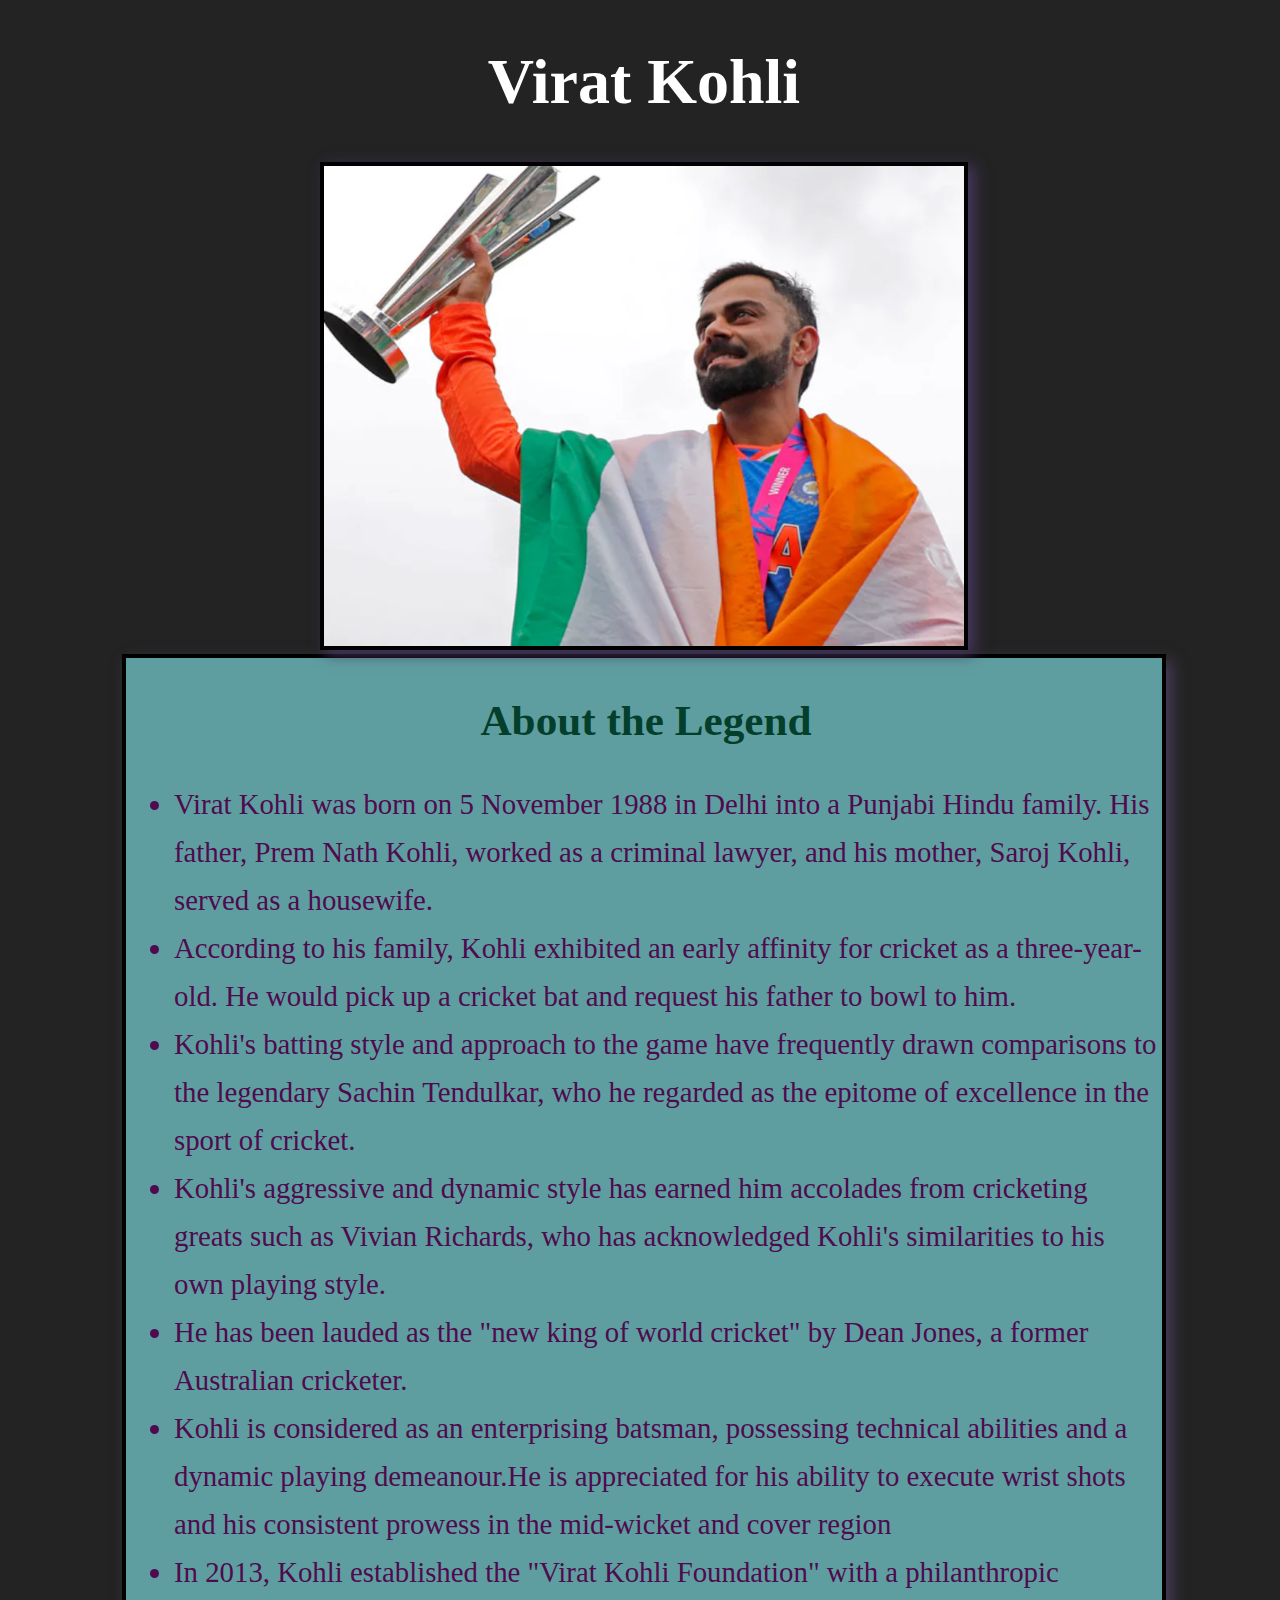
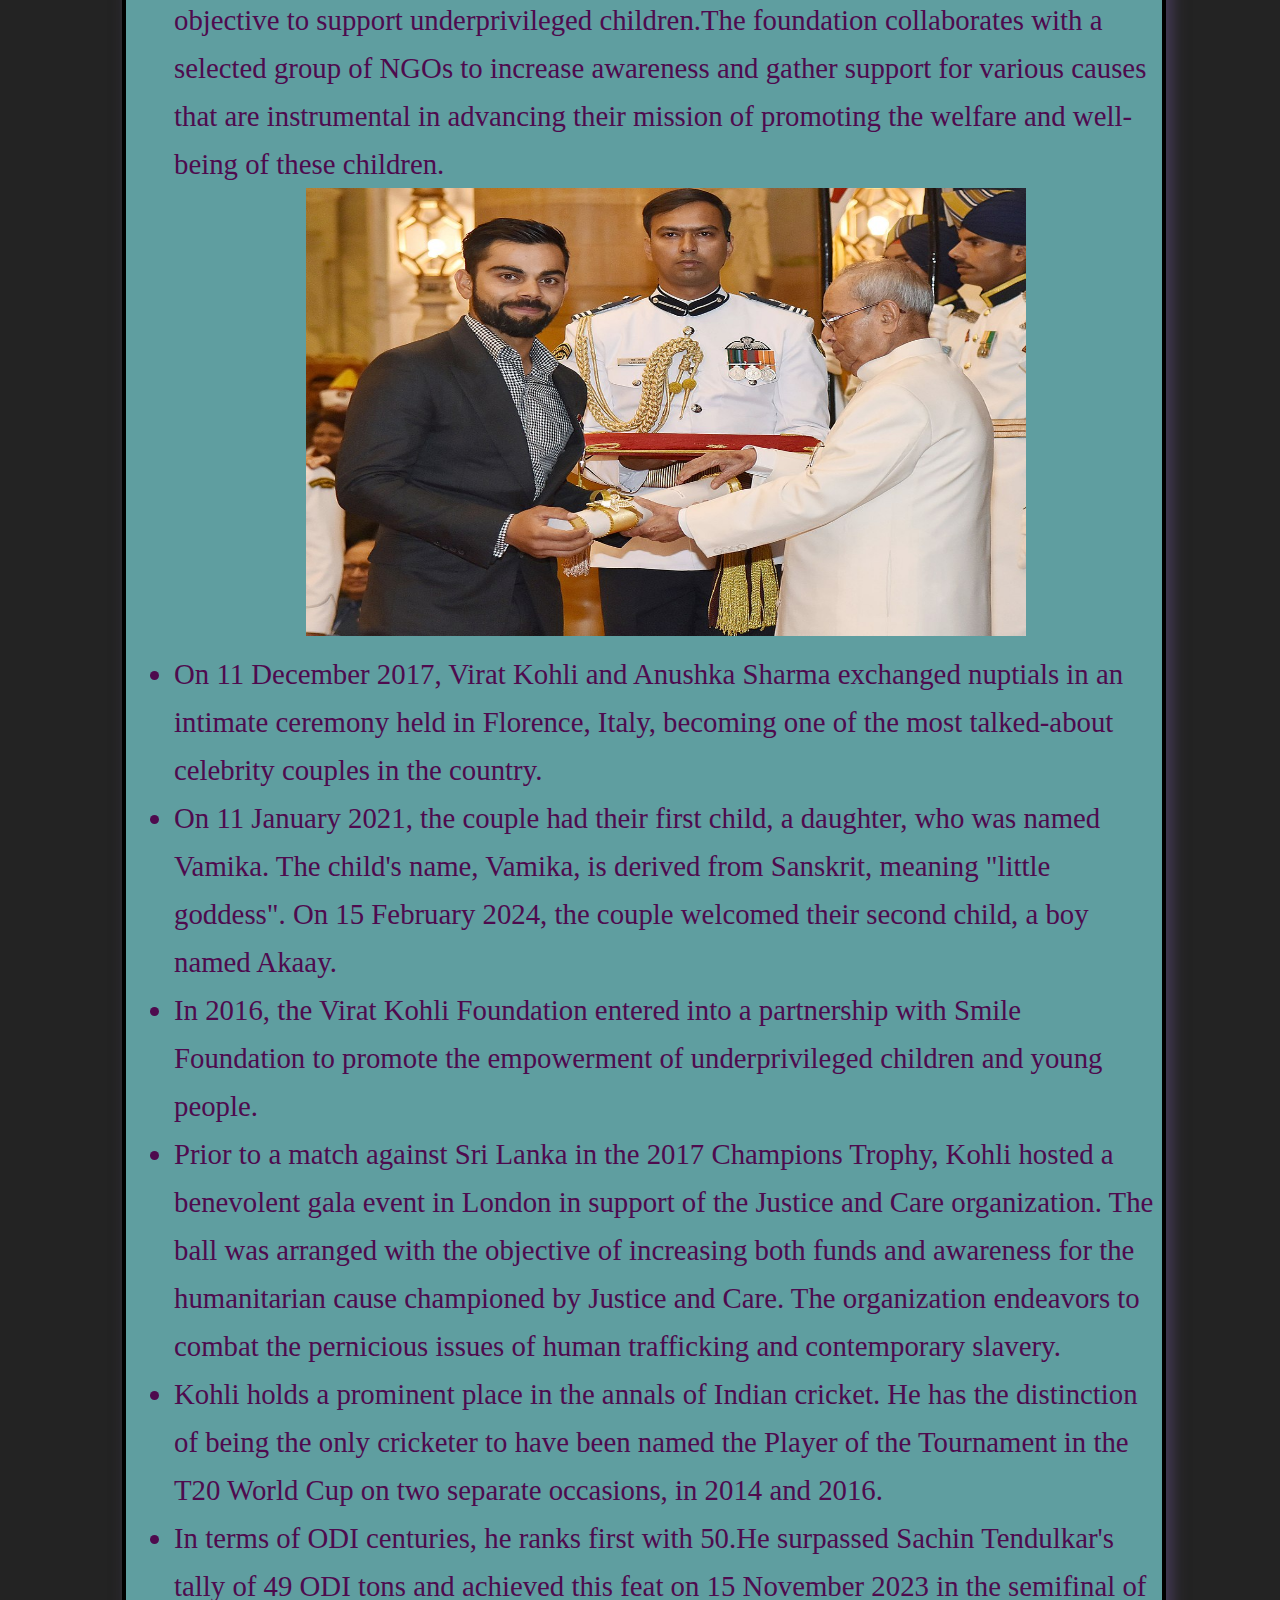
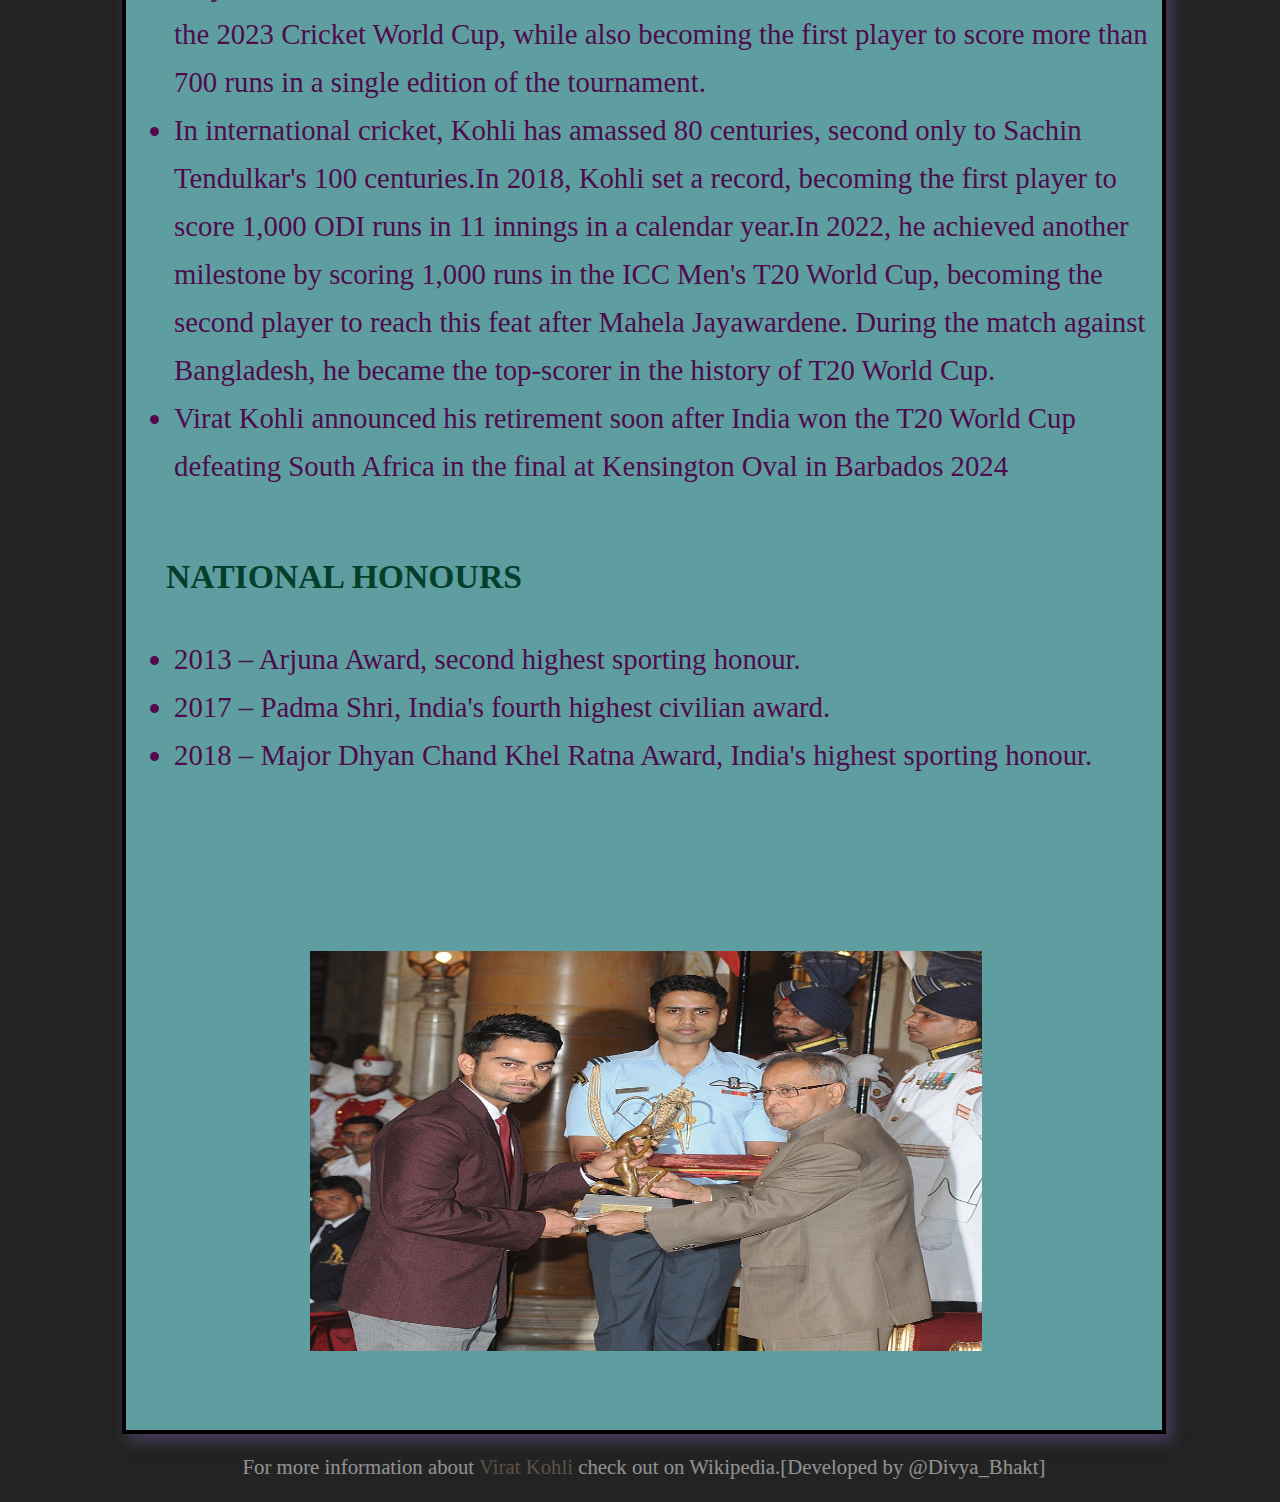
<file: tribute.html>
<!DOCTYPE html>
<html lang="en">
<head>
    <meta charset="UTF-8">
    <meta name="viewport" content="width=device-width, initial-scale=1.0">
    <title>Virat Kohli</title>
    <link rel="stylesheet" href="tribute.css">
</head>
<body>
    <div class="VK">
    <h1>Virat Kohli</h1>
    <div id="v">
    <img  src="virat.webp"/>
    </div>
    <div class="About"> 
    <h2>About the Legend</h2>
    <p>
        <div class="A">
        <ul>
            <li>Virat Kohli was born on 5 November 1988 in Delhi into a Punjabi Hindu family. His father, Prem Nath Kohli, worked as a criminal lawyer, and his mother, Saroj Kohli, served as a housewife.</li>
            <li>According to his family, Kohli exhibited an early affinity for cricket as a three-year-old. He would pick up a cricket bat and request his father to bowl to him.</li>
            <li>Kohli's batting style and approach to the game have frequently drawn comparisons to the legendary Sachin Tendulkar, who he regarded as the epitome of excellence in the sport of cricket.</li>
            <li>Kohli's aggressive and dynamic style has earned him accolades from cricketing greats such as Vivian Richards, who has acknowledged Kohli's similarities to his own playing style.</li>
            <li>He has been lauded as the "new king of world cricket" by Dean Jones, a former Australian cricketer.</li>
            <li>Kohli is considered as an enterprising batsman, possessing technical abilities and a dynamic playing demeanour.He is appreciated for his ability to execute wrist shots and his consistent prowess in the mid-wicket and cover region</li>
            <li>In 2013, Kohli established the "Virat Kohli Foundation" with a philanthropic objective to support underprivileged children.The foundation collaborates with a selected group of NGOs to increase awareness and gather support for various causes that are instrumental in advancing their mission of promoting the welfare and well-being of these children.</li>
            <div class="B">
                <img src="vk.jpg"/>
            </div>
            <li>On 11 December 2017, Virat Kohli and Anushka Sharma exchanged nuptials in an intimate ceremony held in Florence, Italy, becoming one of the most talked-about celebrity couples in the country.</li>
            <li>On 11 January 2021, the couple had their first child, a daughter, who was named Vamika. The child's name, Vamika, is derived from Sanskrit, meaning "little goddess". On 15 February 2024, the couple welcomed their second child, a boy named Akaay.</li>
            <li>In 2016, the Virat Kohli Foundation entered into a partnership with Smile Foundation to promote the empowerment of underprivileged children and young people.</li>
            <li>Prior to a match against Sri Lanka in the 2017 Champions Trophy, Kohli hosted a benevolent gala event in London in support of the Justice and Care organization. The ball was arranged with the objective of increasing both funds and awareness for the humanitarian cause championed by Justice and Care. The organization endeavors to combat the pernicious issues of human trafficking and contemporary slavery.</li>
            <li>Kohli holds a prominent place in the annals of Indian cricket. He has the distinction of being the only cricketer to have been named the Player of the Tournament in the T20 World Cup on two separate occasions, in 2014 and 2016.</li>
            <li>In terms of ODI centuries, he ranks first with 50.He surpassed Sachin Tendulkar's tally of 49 ODI tons and achieved this feat on 15 November 2023 in the semifinal of the 2023 Cricket World Cup, while also becoming the first player to score more than 700 runs in a single edition of the tournament.</li>
            <li>In international cricket, Kohli has amassed 80 centuries, second only to Sachin Tendulkar's 100 centuries.In 2018, Kohli set a record, becoming the first player to score 1,000 ODI runs in 11 innings in a calendar year.In 2022, he achieved another milestone by scoring 1,000 runs in the ICC Men's T20 World Cup, becoming the second player to reach this feat after Mahela Jayawardene. During the match against Bangladesh, he became the top-scorer in the history of T20 World Cup.</li>
            <li> Virat Kohli announced his retirement soon after India won the T20 World Cup defeating South Africa in the final at Kensington Oval in Barbados 2024</li>
        </ul>
        </div>
       
        <div class="award">
          <div class="A"> 
            <h3>NATIONAL HONOURS</h3>
            <ul>
             <li>2013 – Arjuna Award, second highest sporting honour.</li>
             <li> 2017 –  Padma Shri, India's fourth highest civilian award.</li>
             <li> 2018 – Major Dhyan Chand Khel Ratna Award, India's highest sporting honour.</li>
            </ul>
           </div>
           <div class="B">
            <img src="800px-Virat_Kohli_Arjuna_Award.jpg"/>
           </div>
        </div>
    </p>
   </div>
   <p class="end"> For more information about <a href="https://en.wikipedia.org/wiki/Virat_Kohli">Virat Kohli</a> check out on Wikipedia.[Developed by @Divya_Bhakt]
</p>
</div>
</body>
</html>
</file>
<file: tribute.css>
body{
    margin: 0;
    background: #232323;
    font-family: 2rem poppins;
     width: 100%;
     padding: 2px 4px 2px;
}
h1{
    text-align: center;
    color: white;
    font-size: 4rem;

}
#v{
    margin:auto;
    text-align:center;
    
}
#v img{
    height: 30rem;
    width: 40rem;
    border: 4px solid #000000;
    box-shadow: 6px 4px 14px #493864;
}

.About{
    border: 4px solid #000000;
    width: 80%;
    box-shadow: 6px 7px 14px #473c5b;
    margin: auto;
    /* margin: 1.3rem ; */
    background-color: cadetblue;
    padding: 2px 4px 2px 8px;
     /* margin-left: 8rem; */
    color:rgb(78, 11, 78);
    font-size: 1.8rem;
    line-height: normal;
    
}
.About h2{
    display: block;
    text-align: center;
    color:#043f2c;
}

.About .B{
    margin: auto;
    text-align: center;
}

.About .B img{
    height: 28rem;
    width: 45rem;
}


.A{
    line-height: 3rem;
}
.end{
    text-align: center;
    font-size: 1.3rem;
    color: #fff;
    opacity: 0.5;
}
.end a{
    text-decoration: none;
    color: wheat;
    opacity: 0.5;
}

.award{
    display: flex;
    flex-wrap: wrap;
    height: 55rem;
}

.A h3{
    align-content: center;
    justify-content: center;
    align-items: center;
    margin-left: 2rem;
    color: #043f2c;
}
.award .B img{
    height: 25rem;
    width: 42rem;
    display: flex;
    flex-wrap: wrap;
}

@media(max-width:600px){
     body{
        margin-left: 2rem;
        margin-right: 2rem;
     }

     #v{
        margin: auto;
        justify-content: center;
        text-align: center;
     }
     #v img{
        height: 23rem;
        width: 20rem;
     }

    .About{
        width: 80%;
        margin: auto;
        /* margin-left: 2rem;
        margin-right: 4rem; */
        padding: 2px 2px 2px;
       
        
    }
    .About .B{
        justify-content: center;
        text-align: center;
    }

    .About .B img{
      
        height: 20rem;
        width: 17rem;
    }



.award{
   width:  100%;
   height: 60rem;
}

.award .B{
   justify-content: center;
    text-align: center;
}

.award .B img{
    
    height: 19rem;
    width: 17rem;
}

.end{
    display: flex;
    flex-wrap: wrap;
}

}



@media(min-width:600px ) and (max-width:1000px){
    body{
       margin-left: 2rem;
       margin-right: 2rem;
    }

    #v{
       margin: auto;
       justify-content: center;
       text-align: center;
    }
    #v img{
       height: 25rem;
       width: 27rem;
    }

   .About{
       width: 80%;
       /* margin-left: 2rem;
       margin-right: 4rem; */
       margin: auto;
       padding: 2px 2px 2px;
      
       
   }
   .About .B{
       justify-content: center;
       text-align: center;
   }

   .About .B img{
       
       height: 25rem;
       width: 25rem;
   }



.award{
  width:  100%;
  height: 60rem;
}

.award .B{
  justify-content: center;
   text-align: center;
}

.award .B img{
   
   height: 23rem;
   width: 25rem;
}

.end{
    display: flex;
    flex-wrap: wrap;
}
}
</file>
